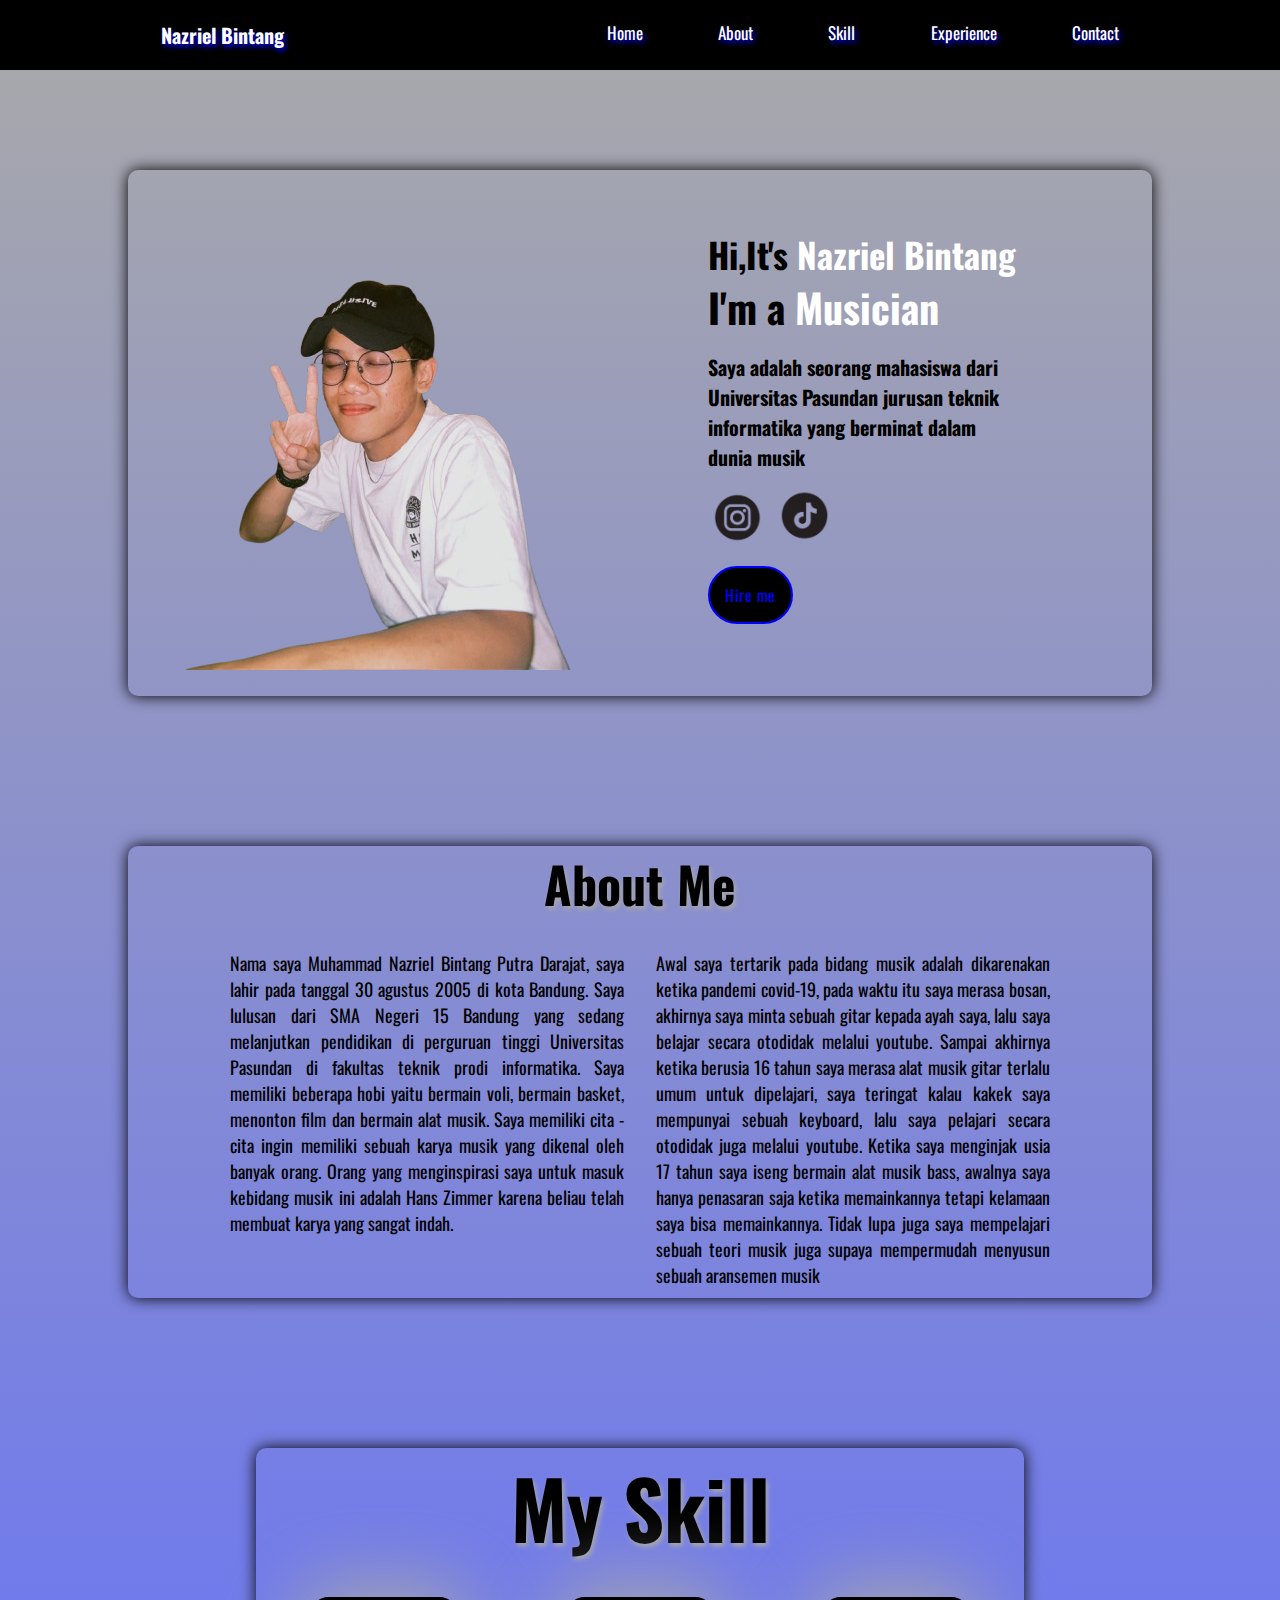
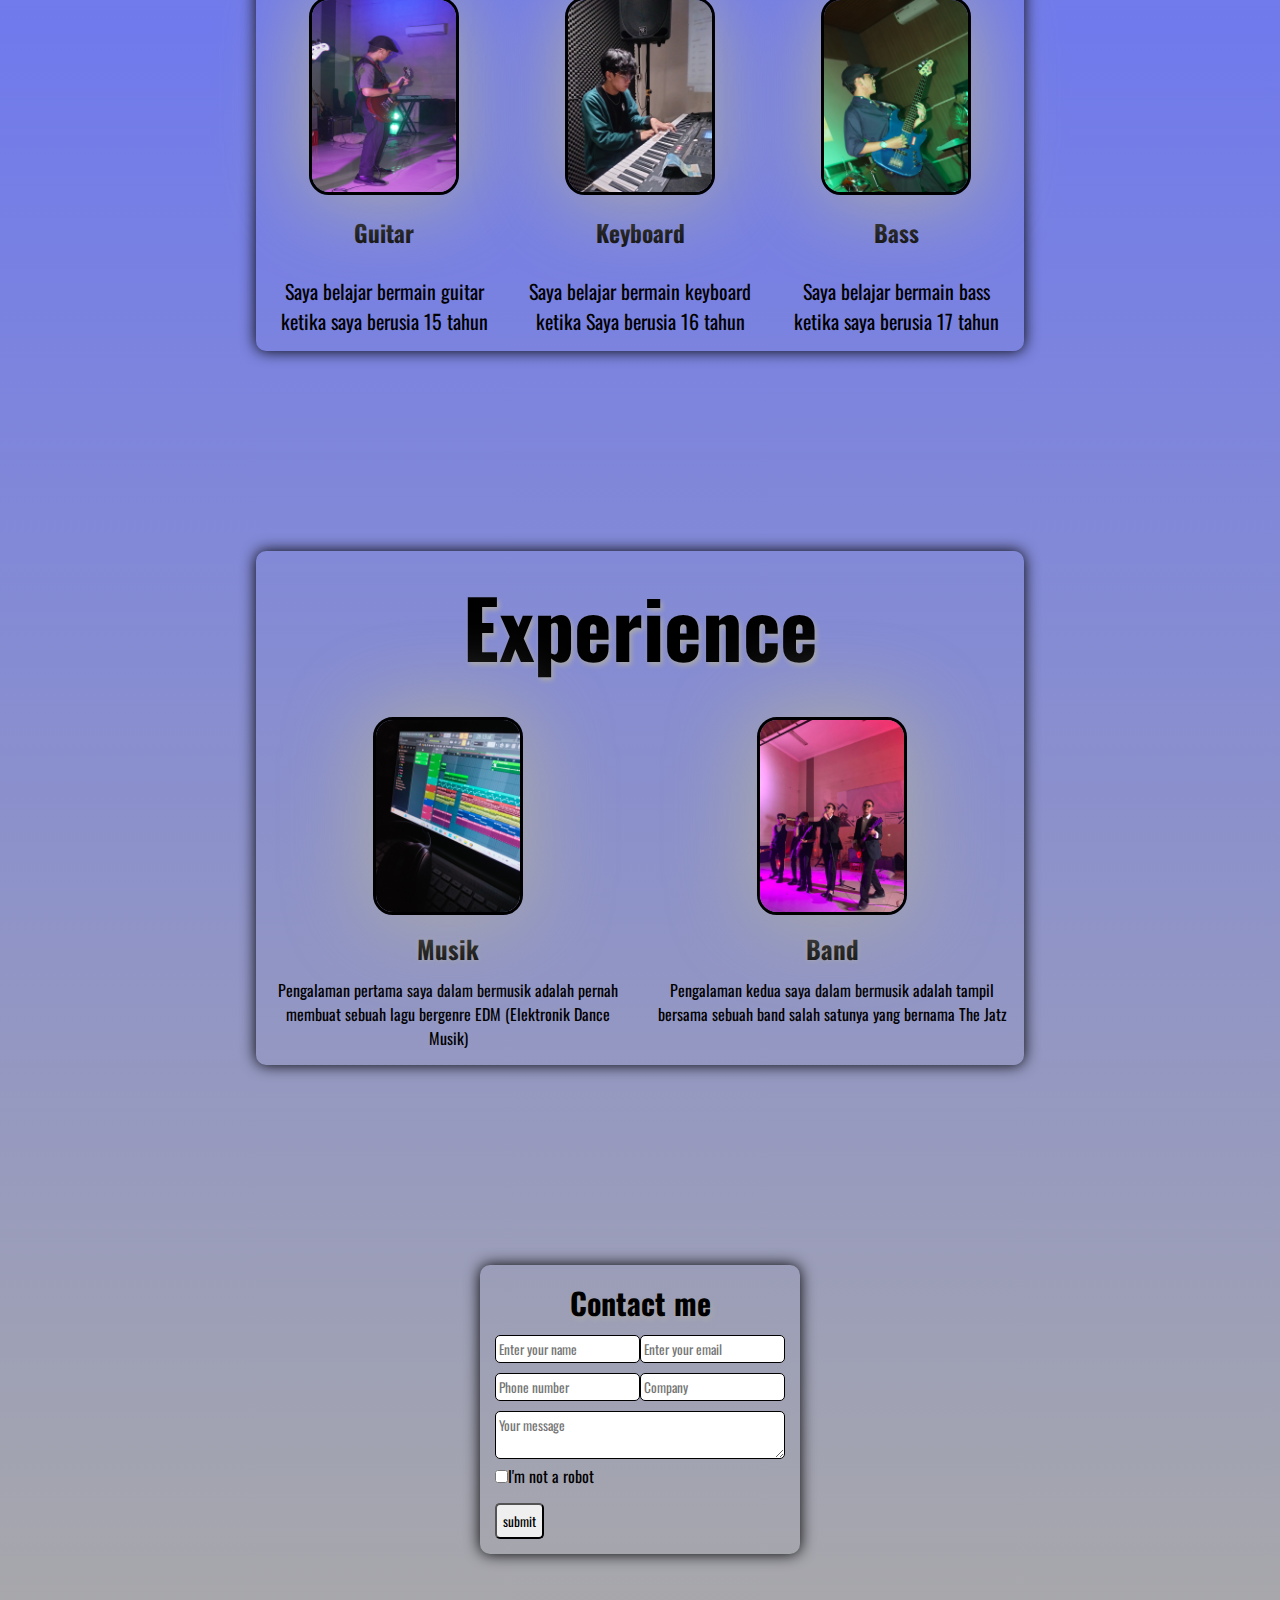
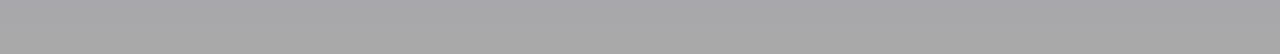
<file: index.html>
<!DOCTYPE html>
<html lang="en">
<head>
    <title>Portofolio</title>
    <link rel="stylesheet" href="index.css">
    <link rel="preconnect" href="https://fonts.googleapis.com">
<link rel="preconnect" href="https://fonts.gstatic.com" crossorigin>
<link href="https://fonts.googleapis.com/css2?family=Oswald:wght@200..700&family=Permanent+Marker&display=swap" rel="stylesheet">
</head>

<body>
    <header>
    <nav>
        <div class="logo">
            <h4>Nazriel Bintang</h4>
        </div>

        <ul>    
            <li><a href="#home">Home</a></li>
            <li><a href="#about">About</a></li>
            <li><a href="#skills">Skill</a></li>
            <li><a href="#experience">Experience</a></li>
            <li><a href="#contact">Contact</a></li>
        </ul>

        
        <div class="menu-toggle">
            <input type="checkbox">
            <span></span>
            <span></span>
            <span></span>
        </div>
    </nav>
    </header>

    <div class="container">
        <section id="home">
        <div class="home">
            <div class="home-img" align="center">
                <img src="img/Main.png" alt="" class="gambar">
            </div>
            <div class="home-content">
                <h1>Hi,It's <span>Nazriel Bintang</span></h1>
                <h3 class="content-2">I'm a <span>Musician</span></h3>
                <p>Saya adalah seorang mahasiswa dari Universitas Pasundan 
                   jurusan teknik informatika yang berminat dalam dunia musik</p>
                <div class="sosmed">
                    <div class="ins">
                    <a href="https://www.instagram.com/nazzzrielll_/"><img src="img/Instagram.png" alt="" class="ins"></a>
                    </div>
                    <div class="tik">
                    <a href="https://www.tiktok.com/@nazrielbintang_"><img src="img/Tiktok.png" alt="" class="tik"></a>
                    </div>
                </div>
                <a href="#" class="hire">Hire me</a>
            </div>
        </div>
        </section>

        <section id="about">
            <div class="about">
            <div class="content">
                <h1>About Me</h1>
                <div class="desc">
                    <p class="satu">Nama saya Muhammad Nazriel Bintang Putra Darajat, saya lahir pada tanggal 30 agustus 2005 di kota Bandung. Saya lulusan dari SMA Negeri 15 Bandung yang sedang melanjutkan pendidikan di perguruan tinggi Universitas Pasundan di fakultas teknik prodi informatika. Saya memiliki beberapa hobi yaitu bermain voli, bermain basket, menonton film dan bermain alat musik. Saya memiliki cita - cita ingin memiliki sebuah karya musik yang dikenal oleh banyak orang. Orang yang menginspirasi saya untuk masuk kebidang musik ini adalah Hans Zimmer karena beliau telah membuat karya yang sangat indah. </p>
                    <p class="dua">Awal saya tertarik pada bidang musik adalah dikarenakan ketika pandemi covid-19, pada waktu itu saya merasa bosan, akhirnya saya minta sebuah gitar kepada ayah saya, lalu saya belajar secara otodidak melalui youtube. Sampai akhirnya ketika berusia 16 tahun saya merasa alat musik gitar terlalu umum untuk dipelajari, saya teringat kalau kakek saya mempunyai sebuah keyboard, lalu saya pelajari secara otodidak juga melalui youtube. Ketika saya menginjak usia 17 tahun saya iseng bermain alat musik bass, awalnya saya hanya penasaran saja ketika memainkannya tetapi kelamaan saya bisa memainkannya. Tidak lupa juga saya mempelajari sebuah teori musik juga supaya mempermudah menyusun sebuah aransemen musik  </p>
                </div>
            </div>
            </div>
        </section>

        <section id="skills">
            <div class="bakat">
                <div class="judul">
                    <h1>My Skill</h1>
                </div>
                <div class="kem">
                <div class="skill">
                    <div class="kotakbox">
                        <div class="judulkotak">
                            <div class="fotoskill">
                                <a href="#guitar">
                                <img src="img/Guitar.png" alt="">
                                </a>
                            </div>
                            <div class="overlay" id="guitar">
                                <a href="#skill" class="close">close</a>
                                <img src="img/Guitar.png" alt="">
                            </div>
                            <h3>Guitar</h3>
                        </div>
                        <p>Saya belajar bermain guitar ketika saya berusia 15 tahun</p>
                    </div>
                </div>    

                <div class="skill">
                    <div class="kotakbox">
                        <div class="judulkotak">
                            <div class="fotoskill">
                                <a href="#keyboard">
                                <img src="img/Keyboard.png" alt="">
                                </a>
                            </div>
                            <div class="overlay" id="keyboard">
                                <a href="#skill" class="close">close</a>
                                <img src="img/Keyboard.png" alt="">
                            </div>
                            <h3>Keyboard</h3>
                        </div>
                        <p>Saya belajar bermain keyboard ketika Saya berusia 16 tahun </p>
                    </div>
                </div>

                <div class="skill">
                    <div class="kotakbox">
                        <div class="judulkotak">
                            <div class="fotoskill">
                                <a href="#bass">
                                <img src="img/Bass.png" alt="">
                                </a>
                            </div>
                            <div class="overlay" id="bass">
                                <a href="#skill" class="close">close</a>
                                <img src="img/Bass.png" alt="">
                            </div>
                            <h3>Bass</h3>
                        </div>
                        <p>Saya belajar bermain bass ketika saya berusia 17 tahun</p>
                    </div>
                </div>
                </div>
            </div>
        </section>

       <section id="experience">
        <div class="pengalaman">
            <div class="tittle">
                <h1>Experience</h1>
            </div>
            <div class="exp">
            <div class="experience">
                <div class="kotak">
                    <div class="tittlebox">
                        <div class="fotopengalaman">
                            <a href="#musik">
                            <img src="img/Musik.png" alt="">
                            </a>
                        </div>
                        <div class="overlay" id="musik">
                            <a href="#experience" class="close">close</a>
                            <img src="img/Musik.png" alt="">
                        </div>
                        <h3>Musik</h3>
                    </div>
                    <p>Pengalaman pertama saya dalam bermusik adalah pernah membuat sebuah lagu bergenre EDM (Elektronik Dance Musik)</p>
                </div>
            </div>

            <div class="experience">
                <div class="kotak">
                    <div class="tittlebox">
                        <div class="fotopengalaman">
                            <a href="#band">
                                <img src="img/Band.png" alt="">
                                </a>
                            </div>
                            <div class="overlay" id="band">
                                <a href="#experience" class="close">close</a>
                                <img src="img/Band.png" alt="">
                            </div>
                        <h3>Band</h3>
                    </div>
                    <p>Pengalaman kedua saya dalam bermusik adalah tampil bersama sebuah band salah satunya yang bernama The Jatz</p>
                </div>
            </div>
            </div>
        </div>
       </section>

       <section id="contact">
        <div class="contact">
            <div class="form">
                <h1>Contact me</h1>
                <form>
                    <div class="isiform">
                        <input type="text" placeholder="Enter your name">
                        <input type="email" placeholder="Enter your email">
                    </div>
                    <div class="isiform">
                        <input type="text" placeholder="Phone number">
                        <input type="email" placeholder="Company">
                    </div>
                    <div class="isiform-full">
                        <textarea placeholder="Your message"></textarea>
                    </div>
                    <div class="chekbox">
                        <input type="checkbox">
                        <label for="terms">I'm not a robot</label>
                    </div>
                    <button type="submit" class="submit">submit</button>
                </form>
            </div>
        </div>
       </section>
    </div>

    <script>const menuToggle = document.querySelector('.menu-toggle input')
        const nav = document.querySelector('nav ul')
        
        menuToggle.addEventListener('click', function () {
        nav.classList.toggle('slide');
        });</script>

    
</body>
</html>
</file>
<file: index.css>
* {
    padding: 0;
    margin: 0;
    list-style: none;
    text-decoration: none;
    box-sizing: border-box;
    font-family: "Oswald", sans-serif;
    scroll-behavior: smooth;
}

body {
    background-image: linear-gradient(#a9a9a9, #707aec, #A9A9A9);
}

/* Nav Menu */

nav {
    display: flex;
    background-color: black;
    justify-content: space-around;
    padding: 20px 0;
    color: white;
    text-shadow: 2px 3px 5px blue;
}

nav .logo {
    font-family: "Permanent Marker", sans-serif;
    font-size: 20px;
    cursor: pointer;
    transition: .5s ease;
}

.logo:hover {
    transform: scale(1.1);
}

nav ul {
    display: flex;
    list-style: none;
    width: 40%;
    justify-content: space-between;
    border-bottom: 3px solid transparent;
}


nav ul li a {
    color: white;
    text-decoration: none;
    font-size: 17px;
    transition: .3s ease;
}

nav ul li a:hover {
    color: blue;
    border-bottom: 3px solid;
    font-size: 18px;
}

/* Hamburger Menu */

.menu-toggle {
    display: none;
    flex-direction: column;
    height: 20px;
    justify-content: space-between;
    position: relative;
}

.menu-toggle input {
    position: absolute;
    width: 40px;
    height: 28px;
    left: -5px;
    top: -3px;
    opacity: 0;
    cursor: pointer;
    z-index: 2;
}

.menu-toggle span {
    display: block;
    width: 28px;
    height: 3px;
    background-color: white;
    border-radius: 3px;
    transition: all .5s;
}

/* Hamburger Menu Animation */
.menu-toggle span:nth-child(2) {
    transform-origin: 0 0;
}

.menu-toggle span:nth-child(4) {
    transform-origin: 0 100%;
}

.menu-toggle input:checked ~ span:nth-child(2) {
    background-color: white;
    transform: rotate(45deg) translate(-1px, -1px);
}

.menu-toggle input:checked ~ span:nth-child(4) {
    background-color: white;
    transform: rotate(-45deg) translate(-1px, 0);
}

.menu-toggle input:checked ~ span:nth-child(3) {
    opacity: 0;
    transform: scale(0);
}




/* Container */

.container {
    display: grid;
    overflow-x: hidden;
}



.home {
    display: grid;
    grid-template-columns: repeat(2, 1fr);
    justify-content: center;
    align-items: center;
    gap: 80px;
    border-radius: 10px;
    box-shadow: 0 0 15px;
    width: 80%;
    margin: 100px auto;
}

.sosmed {
    display: grid;
    grid-template-columns: repeat(2, 70px);
    overflow: hidden;
}

.sosmed .ins {
    width: 51px;
    margin-top: 1px;
    margin-left: 2px;
    transition: .3s ease;
}

.sosmed .ins:hover {
    transform: scale(1.1);
}

.sosmed .tik {
    width: 52px;
    transition: .3s ease;
}

.sosmed .tik:hover {
    transform: scale(1.1);
}

.home-img {
    transition: .3s ease;
    margin-bottom: 21px;
    
} 

.home-img:hover {
    transform: scale(1.1);
}

.home .home-content h1 {
    font-size: 35px;
    font-weight: 700;
    line-height: 1.3;
}

.home .home-content h1 span,h3 span {
    color: white;
}

.home .home-content h1 span:hover,h3 span:hover {
    color: black;
    transform: scale(1.1);
}

.home-content h3 {
    font-size: 40px;
    margin-bottom: 15px;
    font-weight: 700;
}

.home-content p {
    font-size: 20px;
    margin-bottom: 15px;
    font-weight: 700;
    margin-right: 150px;
}

.hire {
    color: blue;
    display: inline-block;
    padding: 15px ;
    background-color: black;
    border-radius: 100px;
    letter-spacing: .5px;
    border: 2px solid;
    transition: .3s ease;
    margin-top: 15px;
    margin-bottom: 10px;
}

.hire:hover {
    transform: scale(1.1);
    background-color: blue;
    color: black;
}



/* About */

.about {
    margin: 50px auto;
    border-radius: 10px;
    box-shadow: 0 0 15px;
    width: 80%;
}

.about h1 {
    text-align: center;
    font-size: 50px;
    text-shadow: 2px 3px 5px #a9a9a9;
    transition: .3s ease;
}
.about h1:hover {
    transform: scale(1.1);
}

.about .desc {
    margin-top: 20px;
    display: grid;
    grid-template-columns: repeat(2, 1fr);
    gap: 2rem;
    padding: 1% 10%;
}

.about p {
    font-size: 18px;
    text-align: justify;
    transition: .3s ease;
}

.about p:hover {
    transform: scale(1.1);
}




/* skill */

.bakat {
    margin: 100px auto;
    width: 60%;
    border-radius: 10px;
    box-shadow: 0 0 15px;
}

.judul {
    font-size: 40px;
    text-align: center;
    text-shadow: 2px 3px 5px #a9a9a9;
    transition: .3s ease;
}

.judul:hover {
    transform: scale(1.1);
}

.kem {
    display: grid;
    grid-template-columns: repeat(3,1fr);
}

.skill {
    font-size: 20px;
}

.kotakbox {
    padding: 15px;
    cursor: pointer;
}

.judulkotak {
    display: flex;
    align-items: center;
    flex-direction: column;
    padding: 1rem;
    margin-bottom: 10px;
}

.fotoskill {
    transition: .3s ease;
    margin-bottom: 20px;
}

.fotoskill:hover {
    transform: scale(1.1);
}

.fotoskill img {
    width: 150px;
    border-radius: 20px;
    display: flex;
    position: relative;
    justify-content: center;
    justify-items: center;
    transition: .3 ease;
    box-shadow: 0 0 80px 10px #a9a9a9;
    border: 3px solid black;
}

.kotakbox p {
    text-align: center;
}


.overlay {
    width: 0;
    height: 0;
    overflow: hidden;
    position: fixed;
    top: 0;
    left: 0;
    background: rgba(0, 0, 0, 0);
    z-index: 9999;
    transition: .8s;
    text-align: center;
    padding: 100px 0;
}

.overlay:target {
    width: auto;
    height: auto;
    bottom: 0;
    right: 0;
    background: rgba(0, 0, 0, .7);
}

.overlay img{
    max-height: 100%;
    box-shadow: 2px 2px 7px rgba(0, 0, 0, .5);
}

.overlay:target img {
    animation: zoomDanFade 1s;
}

.overlay .close {
    position: absolute;
    top: 60px;
    left: 50%;
    margin-left: -18px;
    color: white;
    text-decoration: none;
    background-color: black;
    border: 1px solid white;
    line-height: 20px;
    padding: 5px;
    opacity: 0;
}

.overlay:target .close {
    animation: slidedownfade .5s .5s forwards;
}




/* Experience */

.pengalaman {
    margin: 100px auto;
    width: 60%;
    border-radius: 10px;
    box-shadow: 0 0 15px;
}

.tittle {
    font-size: 40px;
    text-align: center;
    padding: 1rem;
    position: relative;
    transition: .3s ease;
    text-shadow: 2px 3px 5px #a9a9a9
}

.tittle:hover {
    transform: scale(1.1);
}


.exp {
    display: grid;
    grid-template-columns: repeat(2, 1fr);
}

.kotak {
    padding: 15px;
    cursor: pointer;
}

.tittlebox {
    display: flex;
    align-items: center;
    flex-direction: column;
    padding: .8px;
    margin-bottom: 10px;
}

.fotopengalaman {
    transition: .3s ease;
}

.fotopengalaman:hover {
    transform: scale(1.1);
}

.fotopengalaman img {
    width: 150px;
    border-radius: 20px;
    display: flex;
    position: relative;
    justify-content: center;
    justify-items: center;
    box-shadow: 0 0 80px 10px #a9a9a9;
    border: 3px solid black;
}

.tittlebox h3 {
    margin-top: 15px;
    font-size: 25px;
    text-shadow: 0 0 5px #a9a9a9;
}

.kotak {
    text-align: center;
}

/* Contact */

.contact {
    margin: 100px auto;
    display: grid;
    align-items: center;
    justify-items: center;
    justify-content: center;
}

.form {
    padding: 15px;
    width: 100%;
    max-width: 600px;
    box-shadow: 0 0 15px;
    box-sizing: border-box;
    border-radius: 10px;
}

.form h1 {
    font-size: 30px;
    margin-bottom: 10px;
    text-align: center;
    text-shadow: 2px 3px 5px #a9a9a9
}

.isiform {
    display: flex;
    margin-bottom: 10px;
}

.isiform input, textarea {
    padding: 3px;
    border: 1px solid black;
    border-radius: 5px;
    box-sizing: border-box;
}

.isiform-full textarea {
    width: 100%;
    flex-direction: column;
}

.chekbox {
    display: flex;
    align-items: center;
    margin-bottom: 15px;
}

.submit {
    padding: 6px;
    cursor: pointer;
    border-radius: 5px;
    transition: .3s ease;
}

.submit:hover {
    background-color: blue;
}




/* Animation */

@keyframes zoomDanFade {
    0% {
        transform: scale(0);
        opacity: 0;
    }

    100% {
        transform: scale(1);
        opacity: 1;
    }

}

@keyframes slidedownfade {
    0% {
        opacity: 0;
        margin-top: -20px
    }

    100% {
        opacity: 1;
        margin-top: 0;
    }
}



/* Responsive */

@media screen and (max-width: 930px) {
    .home, .kem, .exp, .about .desc{
        grid-template-columns: repeat(1, 1fr);
    }

    .home {
        gap: 10px;
    }

    .home-content {
        text-align: center;
    }

    .sosmed {
        justify-content: center;
    }

    .home-content p {
        margin-left: 145px;
    }

    .fotoskill img, .fotopengalaman img {
        width: 250px;
    }
}



/* Ukuran Handphone */

@media (max-width: 576px) {
    body {
        overflow-x: hidden;
    }
    
    .menu-toggle {
        display: flex;
        z-index: 10;
    }
    nav ul {
        position: absolute;
        right: 0;
        top: 0;
        width: 100%;
        height: 100vh;
        justify-content: space-evenly;
        flex-direction: column;
        align-items: center;
        background-color: black;
        z-index: -1;
        transform: translatey(-50%);
        transition: all 1s;
        opacity: 0;
        z-index: 10;
    }


nav ul.slide {
    transform: translateX(0);
    opacity: 1;
    }
}
</file>
